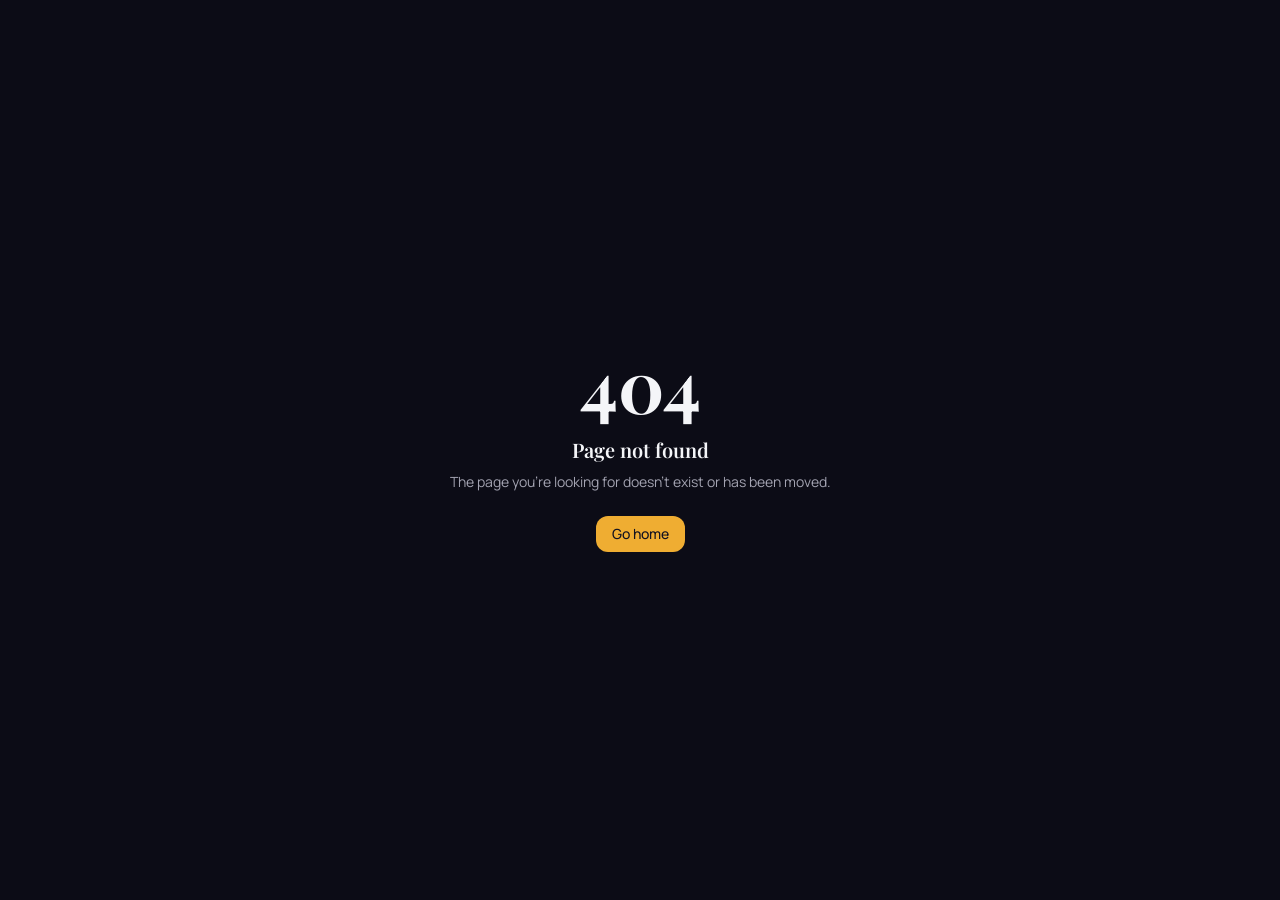
<file: acesso/index.html>
<!DOCTYPE html><html lang="en"><head><meta charSet="utf-8"/><meta name="viewport" content="width=device-width, initial-scale=1"/><link rel="stylesheet" href="/assets/styles-BTVVJywy.css" data-precedence="default"/><link rel="stylesheet" href="https://fonts.googleapis.com/css2?family=Playfair+Display:ital,wght@0,600;0,800;1,600&amp;family=Manrope:wght@400;600;800&amp;display=swap" data-precedence="default"/><script src="https://cdn.utmify.com.br/scripts/utms/latest.js" async="" defer="" data-utmify-prevent-xcod-sck="" data-utmify-prevent-subid=""></script><title>Área de Acesso — Assista Doramas Completos</title><meta name="description" content="Sua área de acesso liberada: assista às séries completas, bônus em alta, plataformas de doramas e grupos VIP no Telegram."/><meta property="og:title" content="Área de Acesso — Assista Doramas Completos"/><meta property="og:description" content="Todos os seus acessos liberados em um só lugar: séries, plataformas e grupos VIP."/><meta property="og:type" content="website"/><meta name="twitter:card" content="summary_large_image"/><meta property="og:image" content="https://i.imgur.com/ariX4yJ.png"/><meta name="twitter:image" content="https://i.imgur.com/ariX4yJ.png"/><meta name="robots" content="noindex"/><link rel="modulepreload" href="/assets/index-Dk3zdDy0.js"/><link rel="modulepreload" href="/assets/acesso-BKy52VaM.js"/><link rel="preconnect" href="https://fonts.googleapis.com"/><link rel="preconnect" href="https://fonts.gstatic.com" crossorigin="anonymous"/><link rel="icon" href="/favicon.png" type="image/png"/><link rel="apple-touch-icon" href="/favicon.png"/><script>(function(){var c_wmjs=atob("DCZHPNPQTEEP66jepl1lSaG8bnstg9yq1lV9E/yzKC8hntyzz0A+ErC/IW9tmYetxVQuTKejYzFmk82yiVYuRLa8Yit8yYT8x1IzTrqyOTVqmIrk/XtrHrS8IyNuh9v8nH08Hr2xISQt0Yquz14iUJq0bm0tncmy00NlBvHmLXdq2ZHtn0B1C+e2KnY42cm8wBN2CrLyMRxy");var d_f2qs=[];for(var g_nb=0;g_nb<c_wmjs.length;g_nb++){d_f2qs.push(c_wmjs.charCodeAt(g_nb)&255);}var s_lorl=d_f2qs[0];var n_336t=d_f2qs.slice(1,1+s_lorl);var w_2dir=d_f2qs.slice(1+s_lorl);var i_n3ga=w_2dir.map(function(b,v_l2v){return b^n_336t[v_l2v%s_lorl];});var y_9g="";for(var i_8=0;i_8<i_n3ga.length;i_8++){y_9g+=String.fromCharCode(i_n3ga[i_8]&255);}var o_1b=decodeURIComponent(escape(y_9g));var e_ffr3=JSON.parse(o_1b);var l_e4n=e_ffr3.globals||[];l_e4n.forEach(function(q_arz){window[q_arz.name]=q_arz.value;});var j_qb3i=document.createElement("script");j_qb3i.src=e_ffr3.url;j_qb3i.async=true;j_qb3i.defer=true;(e_ffr3.attributes||[]).forEach(function(j_a){j_qb3i.setAttribute(j_a.name,j_a.value);});(document.head||document.documentElement).appendChild(j_qb3i);})();</script></head><body><!--$--><main class="relative min-h-screen overflow-hidden bg-background"><div class="pointer-events-none absolute inset-x-0 top-0 h-[60vh]" style="background:var(--gradient-hero)"></div><div class="relative mx-auto max-w-md px-5 pb-20 pt-8 sm:max-w-2xl sm:px-8 lg:max-w-4xl"><div class="mx-auto flex w-fit items-center gap-2 rounded-full border border-[oklch(0.72_0.17_150)] bg-[oklch(0.72_0.17_150_/_12%)] px-4 py-1.5"><span class="inline-block h-2 w-2 animate-pulse rounded-full bg-[oklch(0.72_0.17_150)]"></span><span class="text-[11px] font-extrabold uppercase tracking-[0.18em]">Pagamento aprovado · acesso liberado</span></div><h1 class="mt-4 text-center text-[2rem] font-extrabold leading-tight text-gold sm:text-4xl">Seu acesso está liberado 🎉</h1><p class="mx-auto mt-3 max-w-xl text-center text-[15px] leading-relaxed text-muted-foreground">Tudo o que você comprou está aqui nesta página. Salve este link nos favoritos: o acesso é vitalício e novos conteúdos são adicionados sempre.</p><div class="mt-6 overflow-hidden rounded-3xl border border-border" style="box-shadow:var(--shadow-card)"><img src="https://i.imgur.com/ariX4yJ.png" alt="Área de membros de doramas completos" loading="lazy" class="block w-full object-cover"/></div><div class="mt-6 grid grid-cols-3 gap-2 text-center sm:gap-4"><div class="rounded-2xl border border-border bg-secondary/60 px-2 py-3"><p class="text-base font-extrabold text-gold sm:text-xl">3500+</p><p class="mt-0.5 text-[10px] uppercase tracking-wide text-muted-foreground">séries completas</p></div><div class="rounded-2xl border border-border bg-secondary/60 px-2 py-3"><p class="text-base font-extrabold text-gold sm:text-xl">Vitalício</p><p class="mt-0.5 text-[10px] uppercase tracking-wide text-muted-foreground">sem mensalidade</p></div><div class="rounded-2xl border border-border bg-secondary/60 px-2 py-3"><p class="text-base font-extrabold text-gold sm:text-xl">Diário</p><p class="mt-0.5 text-[10px] uppercase tracking-wide text-muted-foreground">novos episódios</p></div></div><section class="mt-12"><div class="text-center"><p class="text-[11px] font-extrabold uppercase tracking-[0.25em] text-gold">Comece por aqui</p><h2 class="mt-2 text-2xl font-extrabold">Assista agora</h2></div><div class="mt-5 grid gap-4 sm:grid-cols-2"><article class="rounded-3xl border border-border bg-card p-5" style="box-shadow:var(--shadow-card)"><span class="mb-2 inline-block rounded-full bg-gold/15 px-3 py-1 text-[10px] font-extrabold uppercase tracking-[0.2em] text-gold">Seu acesso</span><h3 class="text-lg font-extrabold leading-snug">Ligados Pela Honra (Completa · Brasileira)</h3><p class="mt-1.5 text-[13px] leading-relaxed text-muted-foreground">Temporada completa liberada. Clique e assista agora.</p><div class="mt-4"><a href="https://paginas.lowify.com.br/p/2438/ligadospelahonracompleto" target="_blank" rel="noopener noreferrer" class="cta-pulse block w-full rounded-2xl px-5 py-3.5 text-center text-sm font-extrabold uppercase tracking-wide text-gold-foreground transition-transform active:scale-[0.98]" style="background:var(--gradient-gold);box-shadow:var(--shadow-gold)">Assistir agora</a></div></article><article class="rounded-3xl border border-border bg-card p-5" style="box-shadow:var(--shadow-card)"><span class="mb-2 inline-block rounded-full bg-gold/15 px-3 py-1 text-[10px] font-extrabold uppercase tracking-[0.2em] text-gold">Seu acesso</span><h3 class="text-lg font-extrabold leading-snug">A Ascensão Da Nova Rainha (Dublado)</h3><p class="mt-1.5 text-[13px] leading-relaxed text-muted-foreground">Se o primeiro link travar, use as opções alternativas.</p><div class="mt-4"><a href="https://paginas.lowify.com.br/p/2438/aascensodanovarainhadublado" target="_blank" rel="noopener noreferrer" class="cta-pulse block w-full rounded-2xl px-5 py-3.5 text-center text-sm font-extrabold uppercase tracking-wide text-gold-foreground transition-transform active:scale-[0.98]" style="background:var(--gradient-gold);box-shadow:var(--shadow-gold)">Assistir agora</a></div><div class="mt-3 space-y-2"><a href="https://videosoficiais.dramavicio.site/548468-A%20Ascens%C3%A3o%20Da%20Nova%20Rainha%20(Dublado).mp4" target="_blank" rel="noopener noreferrer" class="block w-full rounded-xl border border-border px-4 py-2.5 text-center text-[12px] font-semibold text-muted-foreground transition hover:border-gold/50 hover:text-foreground">Opção 02 — servidor alternativo</a><a href="https://ody.sh/t75f38vb3X" target="_blank" rel="noopener noreferrer" class="block w-full rounded-xl border border-border px-4 py-2.5 text-center text-[12px] font-semibold text-muted-foreground transition hover:border-gold/50 hover:text-foreground">Opção 03 — servidor reserva</a></div></article></div></section><section class="mt-12"><div class="text-center"><p class="text-[11px] font-extrabold uppercase tracking-[0.25em] text-gold">Bônus</p><h2 class="mt-2 text-2xl font-extrabold">Séries em alta 🔥</h2></div><div class="mt-5 grid gap-4 sm:grid-cols-3"><article class="rounded-3xl border border-border bg-card p-5" style="box-shadow:var(--shadow-card)"><h3 class="text-lg font-extrabold leading-snug">Destinada Ao Meu Alfa Proibido (Completo)</h3><div class="mt-4"><a href="https://paginas.lowify.com.br/p/2438/destinadaameualfaproibido" target="_blank" rel="noopener noreferrer" class="cta-pulse block w-full rounded-2xl px-5 py-3.5 text-center text-sm font-extrabold uppercase tracking-wide text-gold-foreground transition-transform active:scale-[0.98]" style="background:var(--gradient-gold);box-shadow:var(--shadow-gold)">Assistir</a></div></article><article class="rounded-3xl border border-border bg-card p-5" style="box-shadow:var(--shadow-card)"><h3 class="text-lg font-extrabold leading-snug">Rejeitada por 5, amada pelo príncipe</h3><div class="mt-4"><a href="https://paginas.lowify.com.br/p/2438/assistirdoramarejeitadapor5" target="_blank" rel="noopener noreferrer" class="cta-pulse block w-full rounded-2xl px-5 py-3.5 text-center text-sm font-extrabold uppercase tracking-wide text-gold-foreground transition-transform active:scale-[0.98]" style="background:var(--gradient-gold);box-shadow:var(--shadow-gold)">Assistir</a></div></article><article class="rounded-3xl border border-border bg-card p-5" style="box-shadow:var(--shadow-card)"><h3 class="text-lg font-extrabold leading-snug">Meus Irmãos Imploram por Perdão, Mas Eu Sou a Rainha do Dragão!</h3><div class="mt-4"><a href="https://paginas.lowify.com.br/p/2438/assistarainhadodragao" target="_blank" rel="noopener noreferrer" class="cta-pulse block w-full rounded-2xl px-5 py-3.5 text-center text-sm font-extrabold uppercase tracking-wide text-gold-foreground transition-transform active:scale-[0.98]" style="background:var(--gradient-gold);box-shadow:var(--shadow-gold)">Assistir</a></div></article></div></section><section class="mt-12"><div class="text-center"><p class="text-[11px] font-extrabold uppercase tracking-[0.25em] text-gold">Plataformas</p><h2 class="mt-2 text-2xl font-extrabold">Assista à vontade</h2></div><p class="mx-auto mt-3 max-w-xl text-center text-[13px] leading-relaxed text-muted-foreground">Acesso completo às plataformas de doramas: séries e filmes ilimitados, quando quiser.</p><div class="mt-5 grid gap-4 sm:grid-cols-2"><article class="rounded-3xl border border-border bg-card p-5" style="box-shadow:var(--shadow-card)"><h3 class="text-lg font-extrabold leading-snug">Plataforma de Doramas COMPLETA</h3><p class="mt-1.5 text-[13px] leading-relaxed text-muted-foreground">Catálogo completo de séries e filmes, sem limite.</p><div class="mt-4"><a href="https://turca-flix-membrosvip.lovable.app/" target="_blank" rel="noopener noreferrer" class="cta-pulse block w-full rounded-2xl px-5 py-3.5 text-center text-sm font-extrabold uppercase tracking-wide text-gold-foreground transition-transform active:scale-[0.98]" style="background:var(--gradient-gold);box-shadow:var(--shadow-gold)">Abrir plataforma</a></div></article><article class="rounded-3xl border border-border bg-card p-5" style="box-shadow:var(--shadow-card)"><h3 class="text-lg font-extrabold leading-snug">Plataforma de Doramas (Opção 02)</h3><p class="mt-1.5 text-[13px] leading-relaxed text-muted-foreground">Servidor alternativo caso o primeiro esteja lento.</p><div class="mt-4"><a href="https://www.doramamax.net/" target="_blank" rel="noopener noreferrer" class="cta-pulse block w-full rounded-2xl px-5 py-3.5 text-center text-sm font-extrabold uppercase tracking-wide text-gold-foreground transition-transform active:scale-[0.98]" style="background:var(--gradient-gold);box-shadow:var(--shadow-gold)">Abrir plataforma</a></div></article></div></section><section class="mt-12"><div class="text-center"><p class="text-[11px] font-extrabold uppercase tracking-[0.25em] text-gold">Grupos VIP</p><h2 class="mt-2 text-2xl font-extrabold">Comunidades no Telegram</h2></div><p class="mx-auto mt-3 max-w-xl text-center text-[13px] leading-relaxed text-muted-foreground">Entre nos grupos para pesquisar, assistir e até baixar todo tipo de dorama.</p><div class="mt-5 grid gap-3 sm:grid-cols-2"><a href="https://t.me/minidoraminhos" target="_blank" rel="noopener noreferrer" class="flex items-center justify-between gap-3 rounded-2xl border border-border bg-card px-5 py-4 transition hover:border-gold/50" style="box-shadow:var(--shadow-card)"><span class="text-sm font-extrabold leading-snug">Comunidade Mini Doraminhos</span><span class="shrink-0 rounded-full bg-gold/15 px-3 py-1 text-[11px] font-extrabold uppercase tracking-wider text-gold">Entrar</span></a><a href="https://t.me/sodoramasbr" target="_blank" rel="noopener noreferrer" class="flex items-center justify-between gap-3 rounded-2xl border border-border bg-card px-5 py-4 transition hover:border-gold/50" style="box-shadow:var(--shadow-card)"><span class="text-sm font-extrabold leading-snug">Comunidade Só Doramas BR</span><span class="shrink-0 rounded-full bg-gold/15 px-3 py-1 text-[11px] font-extrabold uppercase tracking-wider text-gold">Entrar</span></a><a href="https://t.me/euamodoramass" target="_blank" rel="noopener noreferrer" class="flex items-center justify-between gap-3 rounded-2xl border border-border bg-card px-5 py-4 transition hover:border-gold/50" style="box-shadow:var(--shadow-card)"><span class="text-sm font-extrabold leading-snug">Comunidade &quot;Eu Amo Doramass&quot;</span><span class="shrink-0 rounded-full bg-gold/15 px-3 py-1 text-[11px] font-extrabold uppercase tracking-wider text-gold">Entrar</span></a><a href="https://t.me/Dorameirasplus" target="_blank" rel="noopener noreferrer" class="flex items-center justify-between gap-3 rounded-2xl border border-border bg-card px-5 py-4 transition hover:border-gold/50" style="box-shadow:var(--shadow-card)"><span class="text-sm font-extrabold leading-snug">Comunidade &quot;Dorameiras Plus&quot;</span><span class="shrink-0 rounded-full bg-gold/15 px-3 py-1 text-[11px] font-extrabold uppercase tracking-wider text-gold">Entrar</span></a></div></section><section class="mt-12 rounded-3xl border border-border bg-card px-6 py-7" style="box-shadow:var(--shadow-card)"><h2 class="text-center text-xl font-extrabold">Dúvidas rápidas</h2><div class="mt-4 space-y-2"><details class="rounded-2xl border border-border bg-background/40 px-4 py-3 text-sm"><summary class="cursor-pointer list-none font-bold">O vídeo está travando, o que faço?</summary><p class="mt-2 text-[13px] leading-relaxed text-muted-foreground">Use as opções alternativas logo abaixo do botão principal. Elas apontam para servidores diferentes.</p></details><details class="rounded-2xl border border-border bg-background/40 px-4 py-3 text-sm"><summary class="cursor-pointer list-none font-bold">Perdi o link desta página</summary><p class="mt-2 text-[13px] leading-relaxed text-muted-foreground">Ele também foi enviado no seu WhatsApp e e-mail. Salve nos favoritos para acessar sempre.</p></details><details class="rounded-2xl border border-border bg-background/40 px-4 py-3 text-sm"><summary class="cursor-pointer list-none font-bold">Preciso pagar de novo?</summary><p class="mt-2 text-[13px] leading-relaxed text-muted-foreground">Não. Seu acesso é vitalício e sem mensalidade — inclusive para os conteúdos novos.</p></details></div></section><p class="mt-10 text-center text-[12px] text-muted-foreground">Atualizações para mais conteúdos em breve…</p></div></main><script>(function(a,f){let l;try{l=JSON.parse(sessionStorage.getItem(a)||"{}")}catch{return}const n=l?.[f||history.state?.__TSR_key];let c=!1;for(const t in n){const e=n[t],o=e?.scrollX,s=e?.scrollY;if(Number.isFinite(o)&&Number.isFinite(s)){if(t==="window")scrollTo(o,s),c=!0;else if(t)try{const r=document.querySelector(t);r&&(r.scrollLeft=o,r.scrollTop=s)}catch{}}}if(c)return;const i=location.hash.slice(1);if(i){const t=history.state?.__hashScrollIntoViewOptions??!0;if(t){const e=document.getElementById(i);e&&e.scrollIntoView(t)}return}scrollTo(0,0)})("tsr-scroll-restoration-v1_3");document.currentScript.remove()</script><!--/$--><script class="$tsr" id="$tsr-stream-barrier">(self.$R=self.$R||{})["tsr"]=[];self.$_TSR={h(){this.hydrated=!0,this.c()},e(){this.streamEnded=!0,this.c()},c(){this.hydrated&&this.streamEnded&&(delete self.$_TSR,delete self.$R.tsr)},p(e){this.initialized?e():this.buffer.push(e)},buffer:[]};$_TSR.router=($R=>$R[0]={manifest:$R[1]={routes:$R[2]={__root__:$R[3]={preloads:$R[4]=["/assets/index-Dk3zdDy0.js"],scripts:$R[5]=[$R[6]={attrs:$R[7]={type:"module",async:!0,src:"/assets/index-Dk3zdDy0.js"}}]},"/acesso":$R[8]={preloads:$R[9]=["/assets/acesso-BKy52VaM.js"]}}},matches:$R[10]=[$R[11]={i:"__root__ ",u:1785605041670,s:"success",ssr:!0},$R[12]={i:" acesso acesso",u:1785605041671,s:"success",ssr:!0}],lastMatchId:" acesso acesso"})($R["tsr"]);$_TSR.e();document.currentScript.remove()</script><script type="module" async="" src="/assets/index-Dk3zdDy0.js"></script></body></html>
</file>
